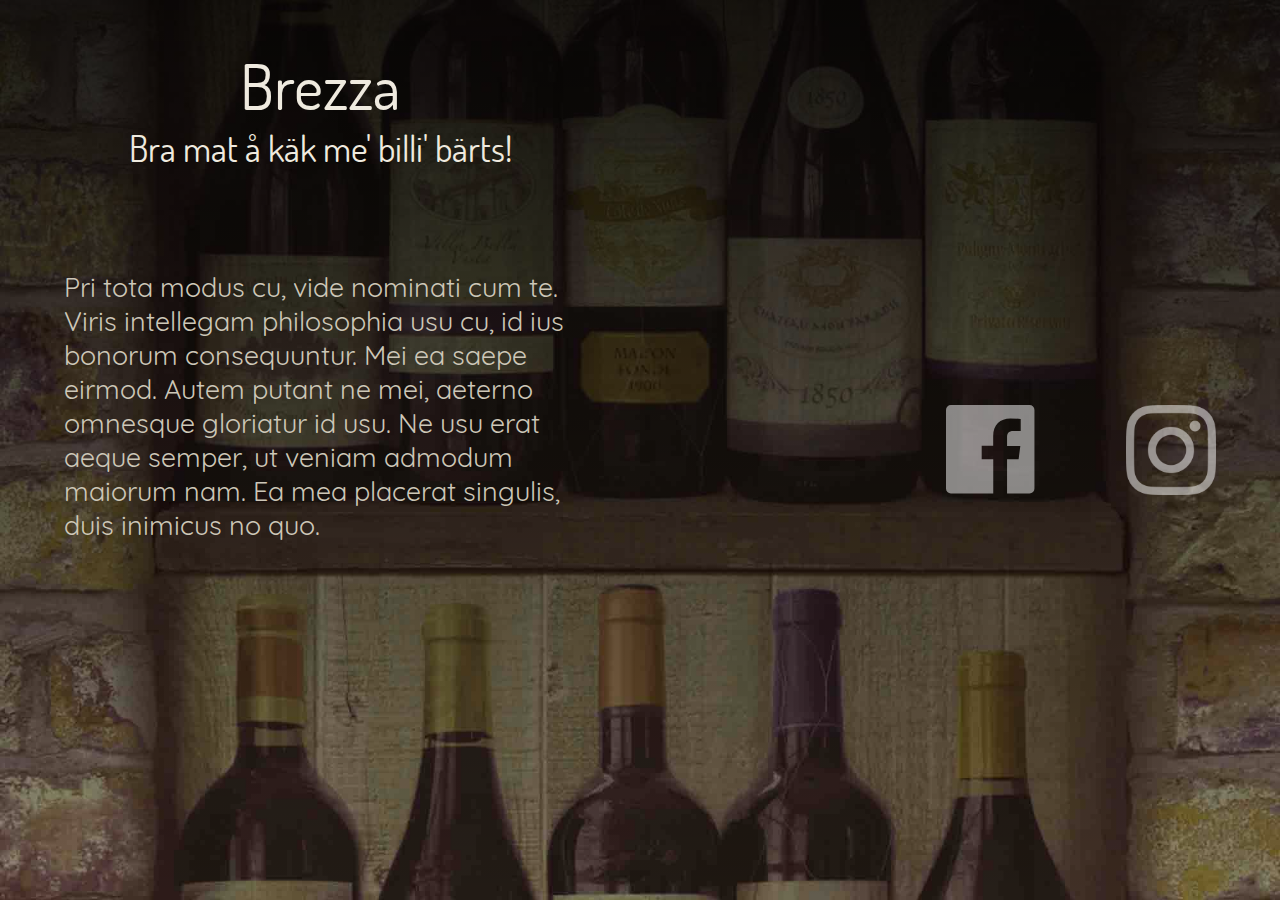
<file: index.html>
﻿<!DOCTYPE html>
	<html>
		<head>
			<title>Website</title>
			<link rel="stylesheet" href="style.css">




			<script>
				function remakeImg() {
  				  if (window.innerHeight / window.innerWidth > 2000 / 2000)
  				  {
  				  	/** Porträtt **/
  			  		document.getElementById("backimg").style.backgroundSize = "auto 100%";

  			  		if (/Android|iPhone|iPod|BlackBerry|BB|IEMobile|Windows Phone|Kindle|Silk|Opera Mini/i.test(navigator.userAgent)) 
  			  			{
                  document.getElementById("text").style.width = "auto";
                  document.getElementById("socialbtns").style.marginRight = "auto";
                  document.getElementById("headline").style.width ="100vw";
                  document.getElementById("flexcontent").style.top ="30vh";

                  document.getElementById("rubrik").style.fontSize ="11vw";
                  document.getElementById("underrubrik").style.fontSize ="7vw";
                  document.getElementById("text").style.fontSize ="5vw";
				    		}


  			 	 }
  				  else
  			 	 {	  	
  			 	 	/** Landskap **/
  			  		document.getElementById("backimg").style.backgroundSize = "100% auto";


  			  		if (/Android|iPhone|iPod|BlackBerry|BB|IEMobile|Windows Phone|Kindle|Silk|Opera Mini/i.test(navigator.userAgent)) 
  			  			{
                  document.getElementById("text").style.width = "60vw";
                  document.getElementById("socialbtns").style.marginRight = "0";
                  document.getElementById("headline").style.width ="60vw";
                  document.getElementById("flexcontent").style.top ="40vh";

                  document.getElementById("rubrik").style.fontSize ="11vh";
                  document.getElementById("underrubrik").style.fontSize ="7vh";
                  document.getElementById("text").style.fontSize ="4vh";

				    		}

  				  }
			}



			</script>
		</head>









		<body onload="remakeImg()" onresize="remakeImg()">
			<div id="backimg"> </div>
			<div id="backgrad"> </div>

			
	
			<div id="headline"><p id="rubrik">Brezza</p><p id="underrubrik">Bra mat å käk me' billi' bärts!</p></div>

			<div id="flexcontent">
				<div id="text">Pri tota modus cu, vide nominati cum te. Viris intellegam philosophia usu cu, id ius bonorum consequuntur. Mei ea saepe eirmod. Autem putant ne mei, aeterno omnesque gloriatur id usu. Ne usu erat aeque semper, ut veniam admodum maiorum nam. Ea mea placerat singulis, duis inimicus no quo.</div>
		
		

				<div id="socialbtns">
				<a href="https://www.facebook.com/" target="_blank">	<div id="facebook"></div>	</a>
				<a href="https://www.instagram.com/" target="_blank">	<div id="instagram"></div>	</a>
				</div>

			</div>

		</body>




	</html>
</file>
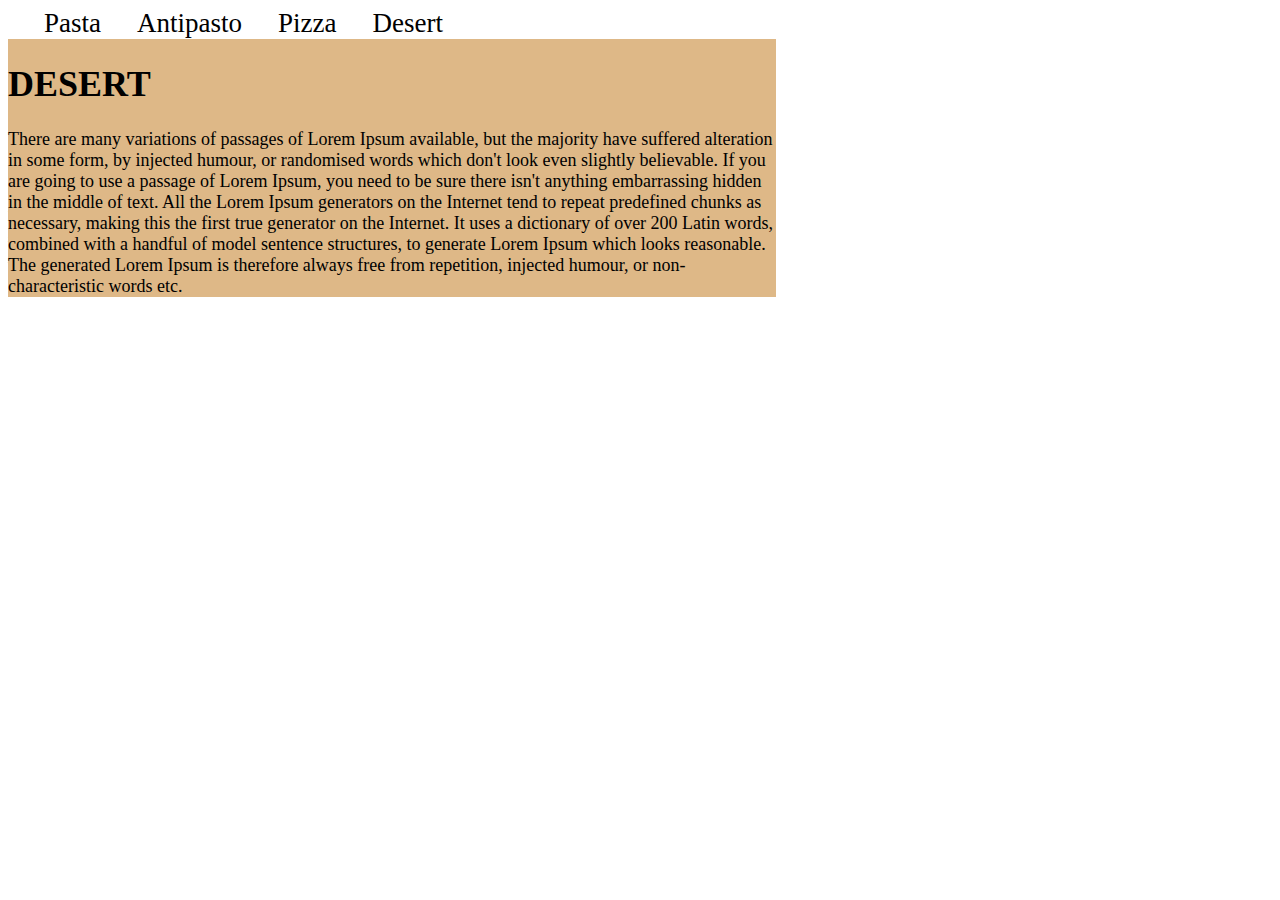
<file: meny.html>
<!DOCTYPE html>
	<html>
		<head>
			<link rel="stylesheet" href="meny.css">
			<meta name="viewport" content="width=10000, initial-scale=1">
		</head>

		<script>

				
				function moveup(first, second, third, fourth) {

					document.getElementById("pasta").style.display  = first;
					document.getElementById("antipasto").style.display  = second;
					document.getElementById("pizza").style.display  = third;
					document.getElementById("desert").style.display  = fourth;
					
				}
		</script>


		<BODY>	
				<div id="mat"> 
					<div><a onclick="moveup('block', 'none', 'none', 'none')">Pasta</a></div>
					<div><a onclick="moveup('none', 'block', 'none', 'none')">Antipasto</a></div>
					<div><a onclick="moveup('none', 'none', 'block', 'none')">Pizza</a></div>
					<div><a onclick="moveup('none', 'none', 'none', 'block')">Desert</a></div>


				</div>

				<div id="pasta"><h1>PASTA</h1>Lorem Ipsum is simply dummy text of the printing and typesetting industry. Lorem Ipsum has been the industry's standard dummy text ever since the 1500s, when an unknown printer took a galley of type and scrambled it to make a type specimen book. It has survived not only five centuries, but also the leap into electronic typesetting, remaining essentially unchanged. It was popularised in the 1960s with the release of Letraset sheets containing Lorem Ipsum passages, and more recently with desktop publishing software like Aldus PageMaker including versions of Lorem Ipsum.
				</div>

				<div id="antipasto"><h1>ANTIPASTO</h1>Contrary to popular belief, Lorem Ipsum is not simply random text. It has roots in a piece of classical Latin literature from 45 BC, making it over 2000 years old. Richard McClintock, a Latin professor at Hampden-Sydney College in Virginia, looked up one of the more obscure Latin words, consectetur, from a Lorem Ipsum passage, and going through the cites of the word in classical literature, discovered the undoubtable source. Lorem Ipsum comes from sections 1.10.32 and 1.10.33 of "de Finibus Bonorum et Malorum" (The Extremes of Good and Evil) by Cicero, written in 45 BC. This book is a treatise on the theory of ethics, very popular during the Renaissance. The first line of Lorem Ipsum, "Lorem ipsum dolor sit amet..", comes from a line in section 1.10.32.
 				</div>

				<div id="pizza"> <h1>PIZZA</h1>It is a long established fact that a reader will be distracted by the readable content of a page when looking at its layout. The point of using Lorem Ipsum is that it has a more-or-less normal distribution of letters, as opposed to using 'Content here, content here', making it look like readable English. Many desktop publishing packages and web page editors now use Lorem Ipsum as their default model text, and a search for 'lorem ipsum' will uncover many web sites still in their infancy. Various versions have evolved over the years, sometimes by accident, sometimes on purpose (injected humour and the like).
				</div>

				<div id="desert"> <h1>DESERT</h1>There are many variations of passages of Lorem Ipsum available, but the majority have suffered alteration in some form, by injected humour, or randomised words which don't look even slightly believable. If you are going to use a passage of Lorem Ipsum, you need to be sure there isn't anything embarrassing hidden in the middle of text. All the Lorem Ipsum generators on the Internet tend to repeat predefined chunks as necessary, making this the first true generator on the Internet. It uses a dictionary of over 200 Latin words, combined with a handful of model sentence structures, to generate Lorem Ipsum which looks reasonable. The generated Lorem Ipsum is therefore always free from repetition, injected humour, or non-characteristic words etc.
				</div>


		</BODY>


</html>
</file>
<file: style.css>
﻿@font-face {
  font-family: 'Dosis';
  src: url('Dosis-Regular.ttf') format('truetype');
}

@font-face {
  font-family: 'Quicksand';
  src: url('Quicksand-Regular.ttf') format('truetype');
}


body {
	margin:0;
	background-color:black;
}


#backimg {
	background-image: url('1.jpg');
	background-repeat: no-repeat;
    background-size: 100% auto;
    height: 100vh;
    width: 100vw;
    position:absolute;
    margin:0;
}

#backgrad {
	background: linear-gradient(to bottom, rgba(0,0,0,0.8), rgba(255,0,0,0));
	height:100vh;
	width:100vw;
	position:absolute;
}

#headline {
	position:absolute;
	
	
	height:auto;
	width:50vw;
	text-align:center;
	top:5vh;

}
#headline > p {
	font-family: "Dosis", serif;

	margin:0;
	color: #efeadf;
}

#rubrik {
	font-size:7vh;

}
#underrubrik {
	font-size: 4vh;

}

#text {
	font-family: "Quicksand", serif;
	color: #cdc7b8;
	font-size:3vh;

	width: 40vw;
	height: 100%;
}

#flexcontent {
	position:absolute;
	display: flex;
	flex-wrap: wrap;

	top:30vh;
	left:5vw;
	height: 40vh;
	width: 90vw;
}

#socialbtns {
	margin-top: auto;
	margin-bottom:auto;
	margin-left: auto;
	width: auto;
	height:10vh;

}
/** **/

#facebook {
	opacity:0.5;
	height:10vh;
	width:10vh;
	background-image: url('facebook.svg');
	background-repeat:no-repeat;
	background-size:100% auto;
	float:left;
	margin-right:10vh;

}

#facebook:hover {
	cursor: pointer;
	opacity: 0.3;
}

#instagram:hover {
	cursor: pointer;
	opacity: 0.3;
}

#instagram {
	opacity:0.5;
	height:10vh;
	width:10vh;
	background-image: url('instagram.png');
	background-repeat:no-repeat;
	background-size:100% auto;
	float: left; 
}
</file>
<file: meny.css>
#mat {
  display: flex;
  flex-wrap: wrap;
  
}

#mat > div {
  
  width: auto;
  margin-left: 4vh;
  text-align: center;
  font-size: 3vh;
}

#pasta, #antipasto, #pizza, #desert {
		position: absolute;
		width: 60vw;
		height: auto;
		z-index: 	1;
		font-size: 2vh;	
}

#mat > div:hover {
	cursor:pointer;
}


#pasta {
	background-color: AliceBlue;
}

#antipasto {
	background-color: AntiqueWhite ;
}
#pizza {
	background-color: Beige ;
}
#desert {
	background-color: BurlyWood ;
}
</file>
